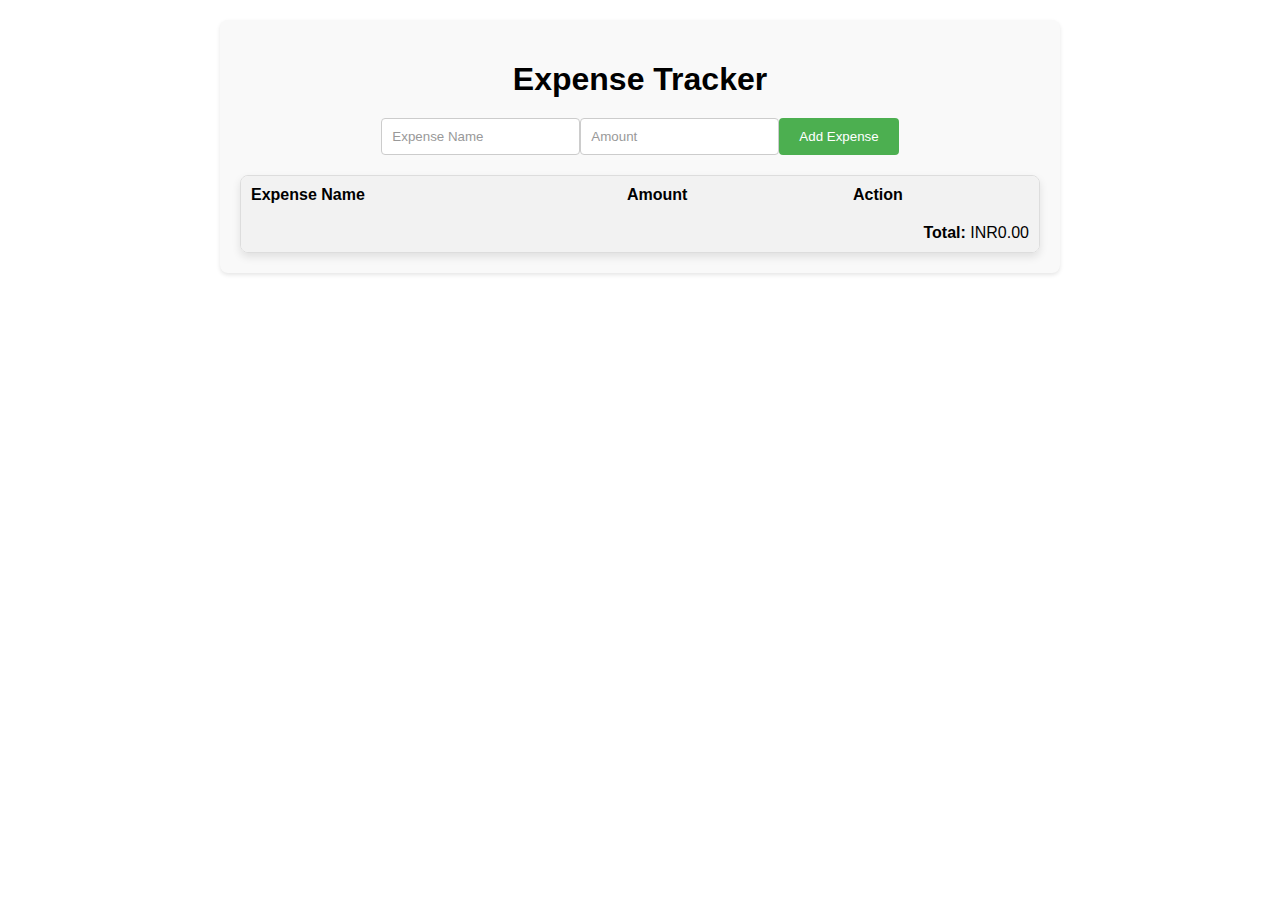
<file: expenceTracker/index.html>
<!-- index.html -->
<!DOCTYPE html>
<html>

<head>
    <title>Expense Tracker</title>
    <link rel="stylesheet" type="text/css" href="style.css" />
</head>

<body>
    <div class="container">
        <h1>Expense Tracker</h1>
        <form id="expense-form">
            <input type="text" id="expense-name" placeholder="Expense Name" required />
            <input type="number" id="expense-amount" placeholder="Amount" required />
            <button type="submit">
                Add Expense
            </button>
        </form>
        <div class="expense-table">
            <table>
                <thead>
                    <tr>
                        <th>Expense Name</th>
                        <th>Amount</th>
                        <th>Action</th>
                    </tr>
                </thead>
                <tbody id="expense-list"></tbody>
            </table>
            <div class="total-amount">
                <strong>Total:</strong>
                INR<span id="total-amount">0</span>
            </div>
        </div>
    </div>
    <script src="script.js"></script>
</body>

</html>
</file>
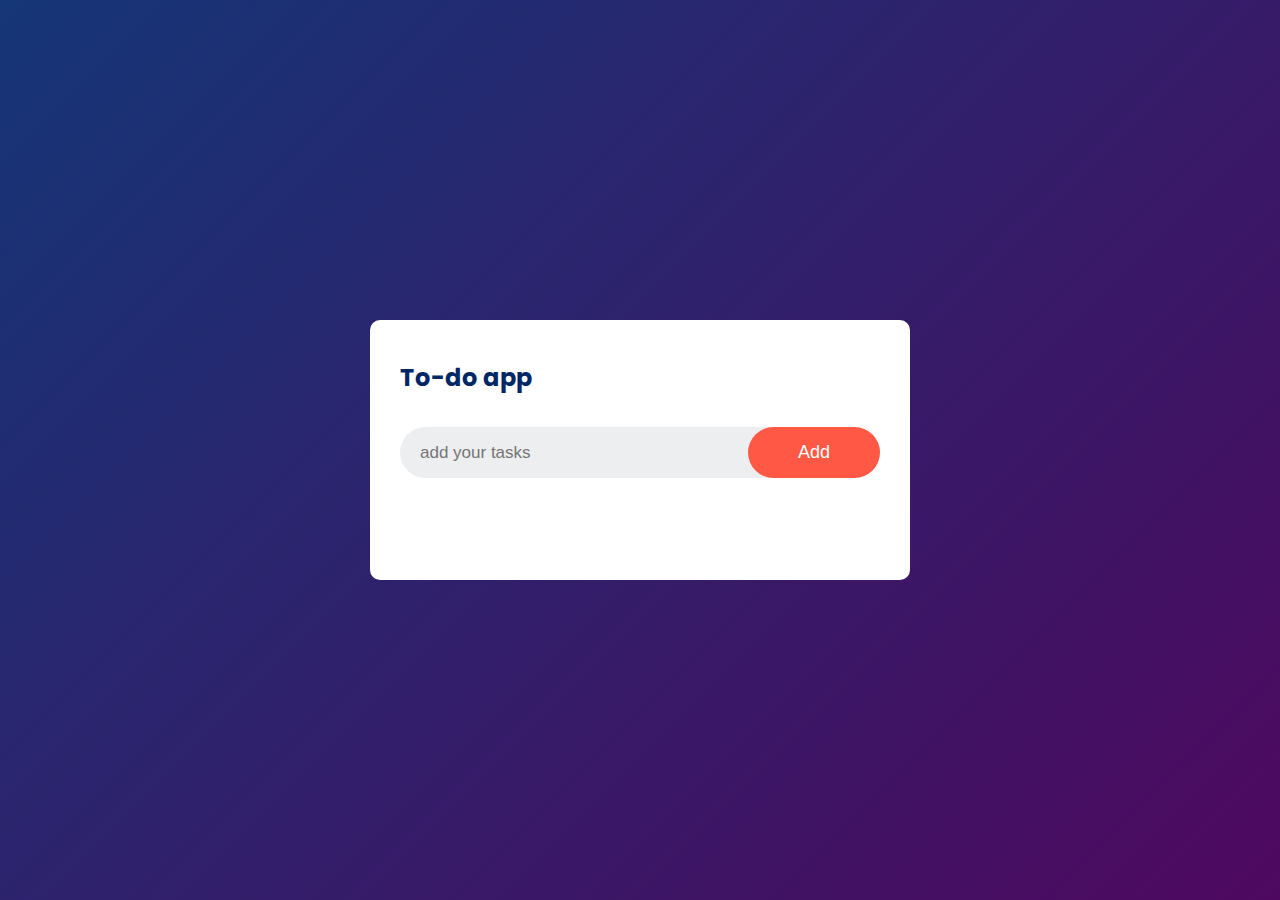
<file: Todo list/index.html>
<!DOCTYPE html>
<html lang="en">
<head>
    <meta charset="UTF-8">
    <meta name="viewport" content="width=device-width, initial-scale=1.0">
    <title>Document</title>
    <link rel="stylesheet" href="style.css">
</head>
<body>
    <div class="container">
        <div class="todo-app">
            <div class="app-title">
                <h2>To-do app</h2>
                <i class="fa-solid fa-book-bookmark"></i>
            </div>

            
            <div class="row">
                <input type="text" id="input-box" placeholder="add your tasks">
                <button>Add</button>
            </div>


            <ul id="list-container">
            </ul>
        </div>
    </div>




    <script src="script.js"></script>
</body>
</html>
</file>
<file: expenceTracker/style.css>
/* style.css */
body {
    font-family: Arial, sans-serif;
    margin: 20px;
}

.container {
    max-width: 800px;
    margin: 0 auto;
    background-color: #f9f9f9;
    padding: 20px;
    border-radius: 8px;
    box-shadow: 0 2px 4px rgba(0, 0, 0, 0.1);
}

h1 {
    text-align: center;
    margin-bottom: 20px;
}

form {
    display: flex;
    justify-content: center;
    margin-bottom: 20px;
}

input[type="text"],
input[type="number"] {
    padding: 10px;
    border: 1px solid #ccc;
    border-radius: 4px;
    outline: none;
}

input[type="text"]::placeholder,
input[type="number"]::placeholder {
    color: #999;
}

button {
    padding: 10px 20px;
    background-color: #4caf50;
    color: white;
    border: none;
    border-radius: 4px;
    cursor: pointer;
}

button:hover {
    background-color: #45a049;
}

.expense-table {
    border: 1px solid #ddd;
    border-radius: 8px;
    overflow: hidden;
    box-shadow: 0 4px 8px rgba(0, 0, 0, 0.1);
}

table {
    width: 100%;
    border-collapse: collapse;
}

thead th {
    background-color: #f2f2f2;
    padding: 10px;
    text-align: left;
}

tbody td {
    padding: 10px;
    border-top: 1px solid #ddd;
}

.delete-btn {
    color: red;
    cursor: pointer;
}

.total-amount {
    padding: 10px;
    text-align: right;
    background-color: #f2f2f2;
}
</file>
<file: Todo list/style.css>
@import url('https://fonts.googleapis.com/css2?family=Poppins&display=swap');


*,
*:before,
*:after {
    margin: 0;
    padding: 0;
    box-sizing: border-box;
}

body {
    font-family: 'Poppins', sans-serif;
}

.container {
    width: 100%;
    min-height: 100vh;
    background: linear-gradient(135deg, #153677, #4e085f);
    padding: 10px;
    display: flex;
    justify-content: center;
    align-items: center;
}

.todo-app {
    width: 100%;
    max-width: 540px;
    background-color: #fff;
    padding: 40px 30px 70px;
    border-radius: 10px;
    display: flex;
    flex-direction: column;
    align-items: left;
    gap: 2rem;
}

.app-title {
    display: flex;
    gap: 1rem;
    align-items: center;
}

.app-title h2,
.app-title i {
    color: #002765;
}

.app-title i {
    font-size: 26px;
}

.row {
    display: flex;
    align-items: center;
    justify-content: space-between;
    background-color: #edeef0;
    border-radius: 30px;
}

input {
    width: 100%;
    border: none;
    outline: none;
    background-color: transparent;
    padding: 12px;
    font-size: 17px;
    padding-left: 20px;
}

button {
    border: none;
    cursor: pointer;
    outline: none;
    padding: 15px 50px;
    border-radius: 30px;
    background-color: #ff5945;
    color: #fff;
    font-size: 18px;
    transition: all .25s ease;
}

button:hover {
    filter: brightness(.8);
}

@media screen and (max-width: 400px) {
    button {
        padding: 15px;
        border-radius: 0 30px 30px 0;
    }
}

ul {
    list-style: none;
}

ul li {
    font-size: 17px;
    padding: 12px 8px 12px 50px;
    margin-top: 5px;
    user-select: none;
    cursor: pointer;
    position: relative;
}

ul li::before {
    position: absolute;
    content: '';
    width: 24px;
    height: 24px;
    border-radius: 50%;
    left: 0;
    border: 2px solid #ff5945;
}

ul .checked {
    color: #555;
    text-decoration: line-through;
}

ul .checked::before {
    background-color: #ff5945;
}

span {
    position: absolute;
    right: 0;
    top: 50%;
    transform: translateY(-50%);
    width: 30px;
    height: 30px;
    border-radius: 50%;
    display: flex;
    justify-content: center;
    align-items: center;
    color: #555;
    font-size: 18px;
    transition: all .2s ease;
}

span:hover {
    background-color: #c9c9c9;
    color: #fff;
}
</file>
